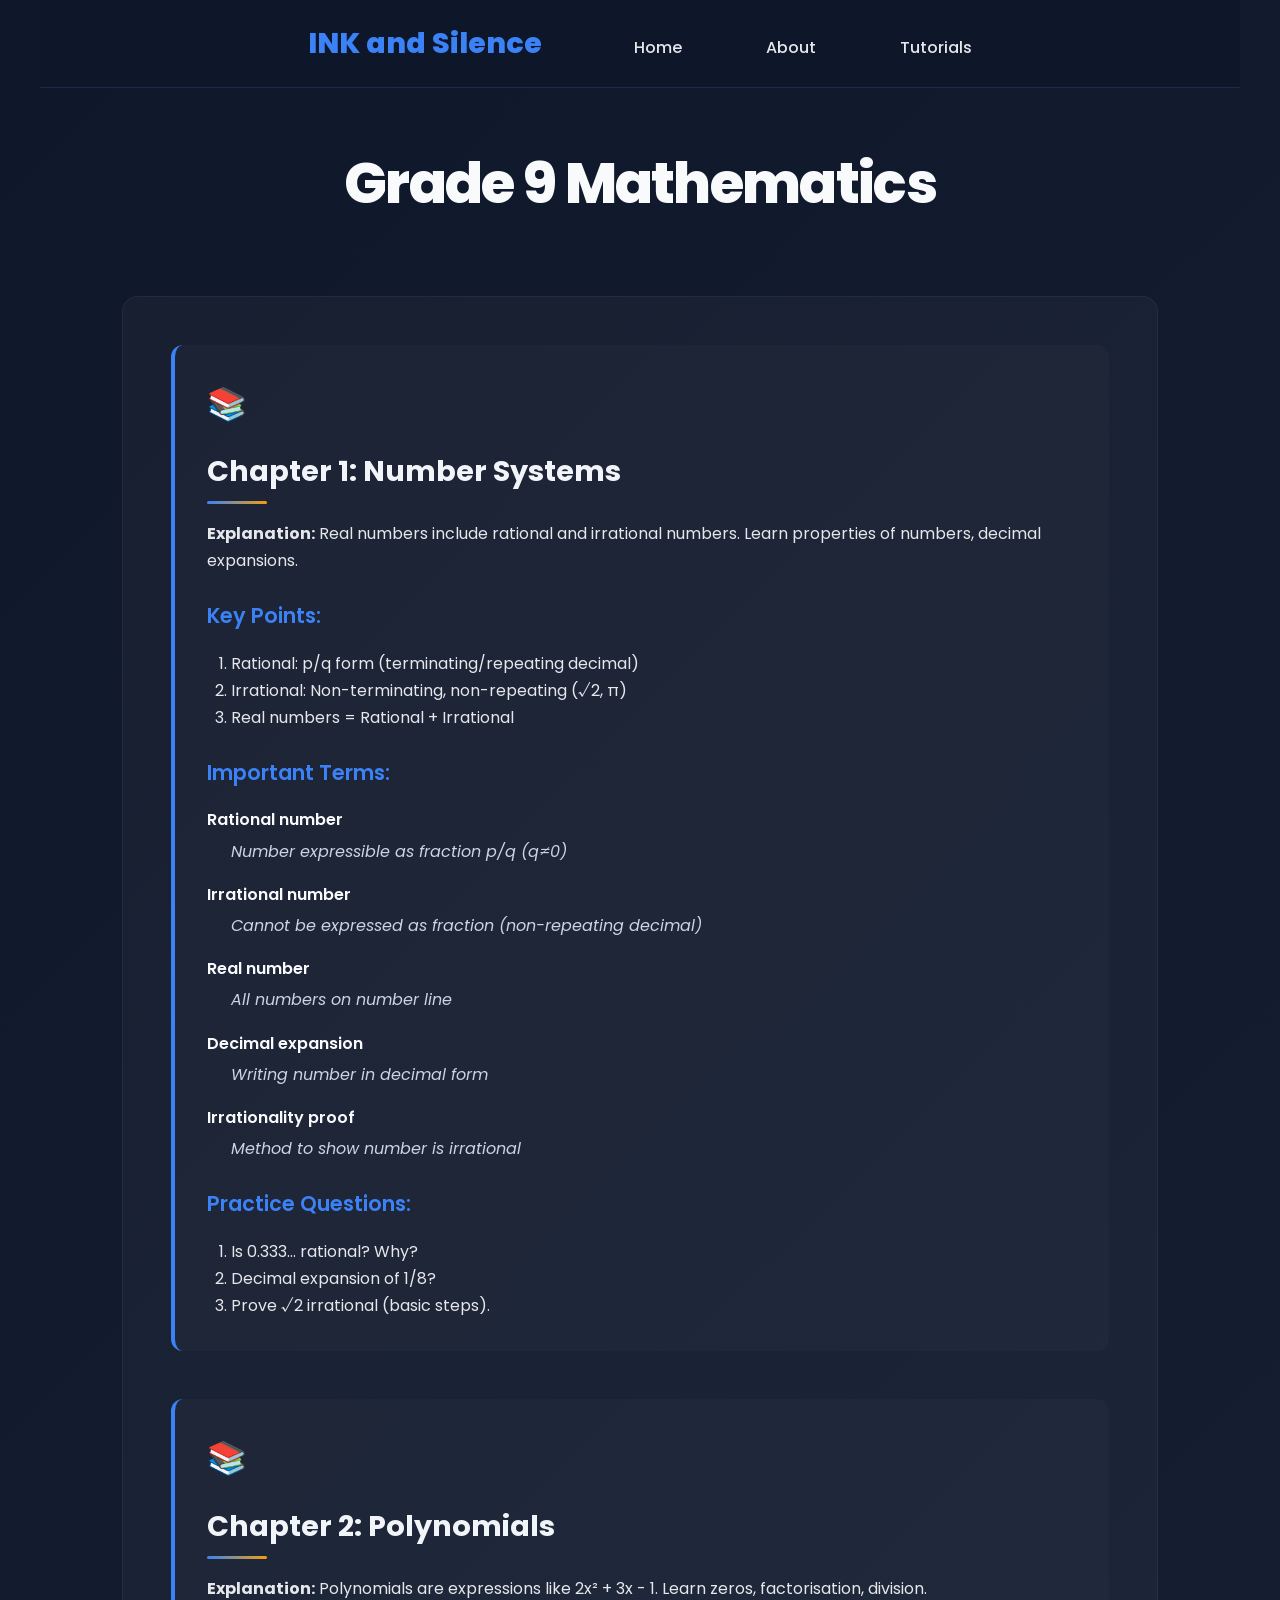
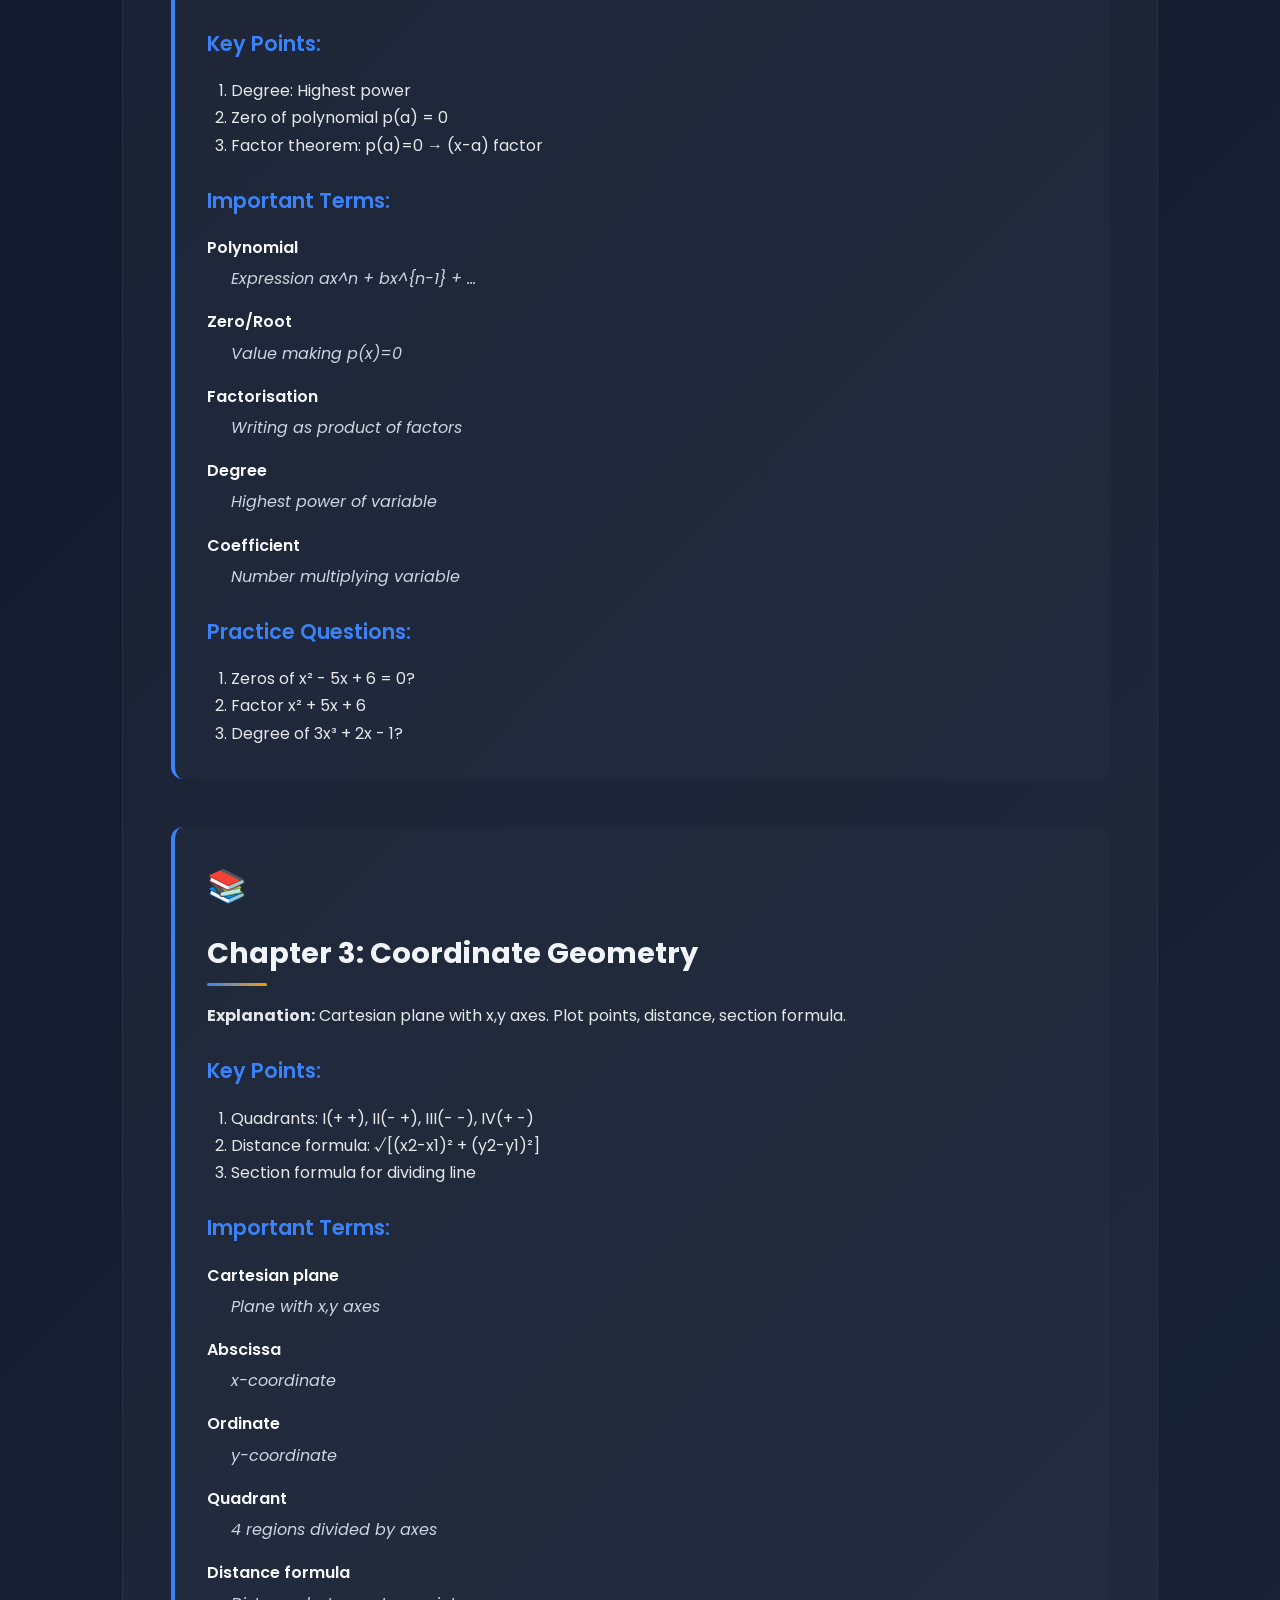
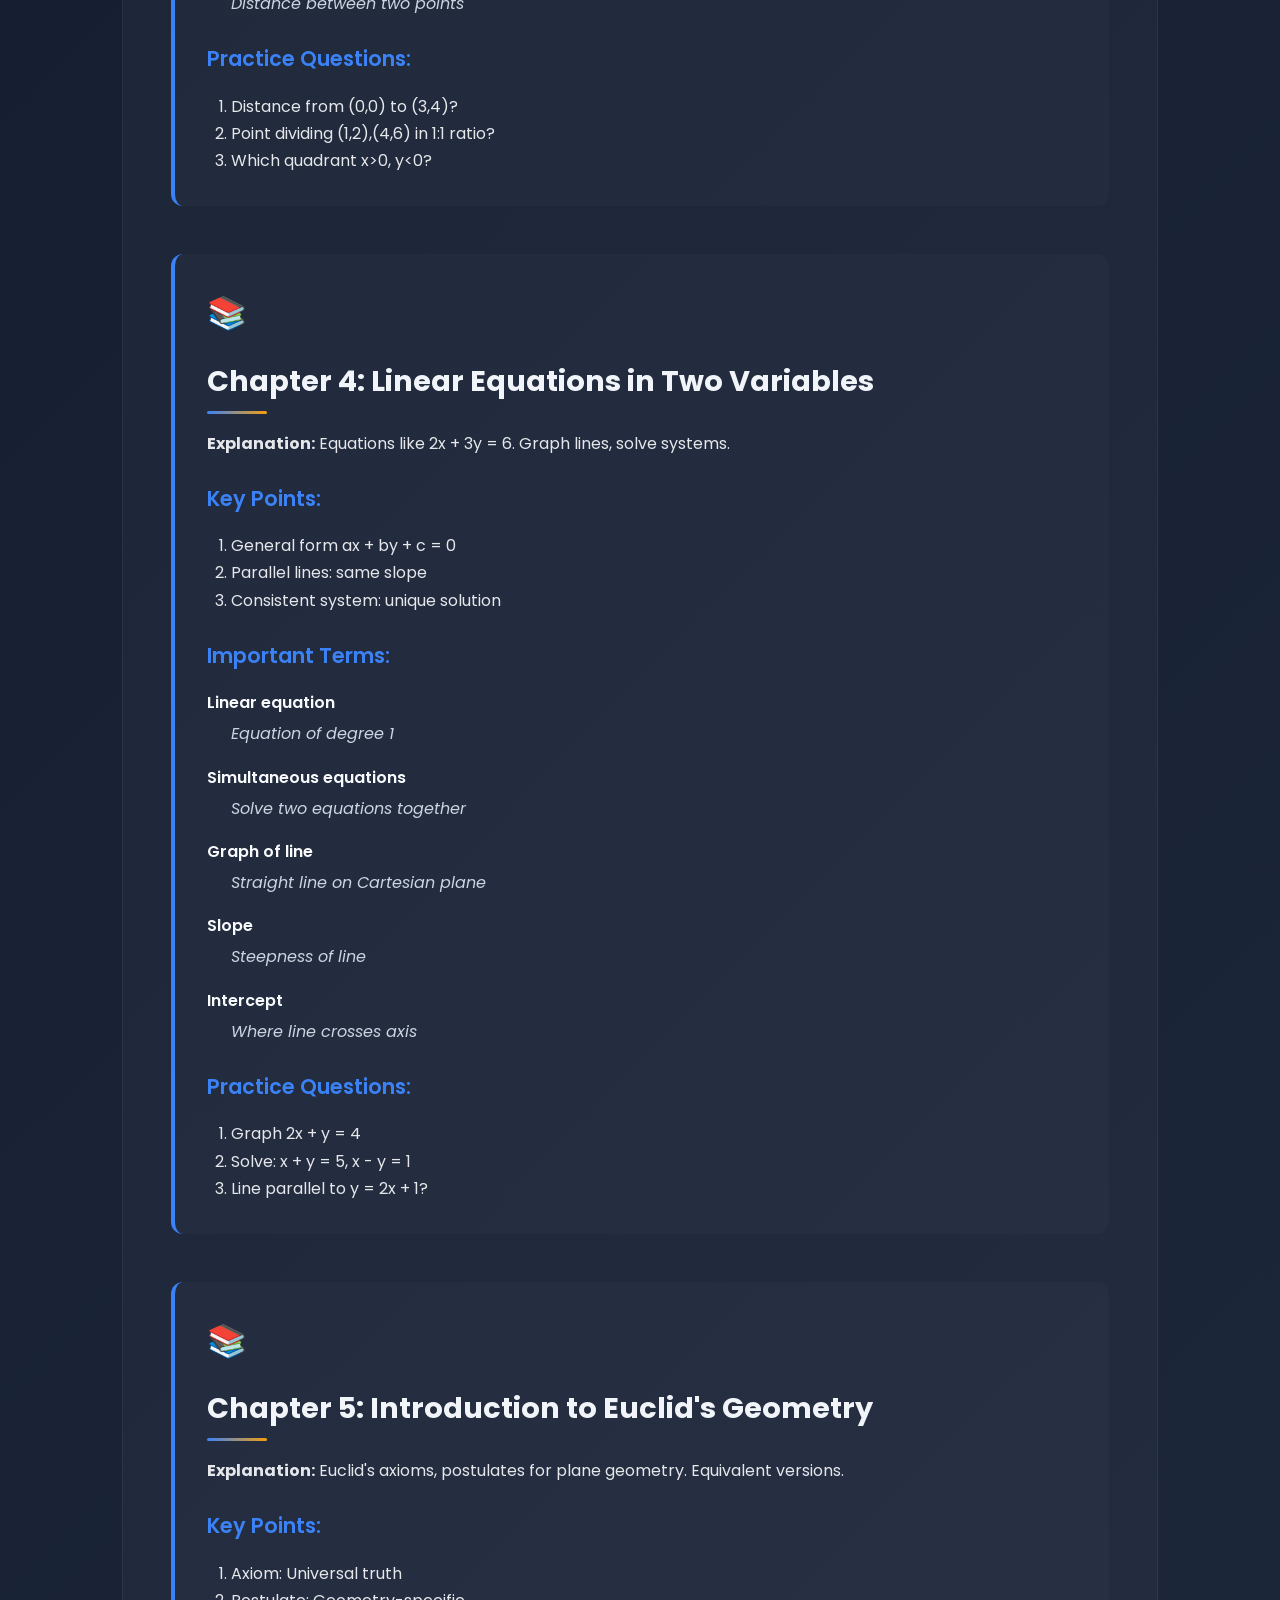
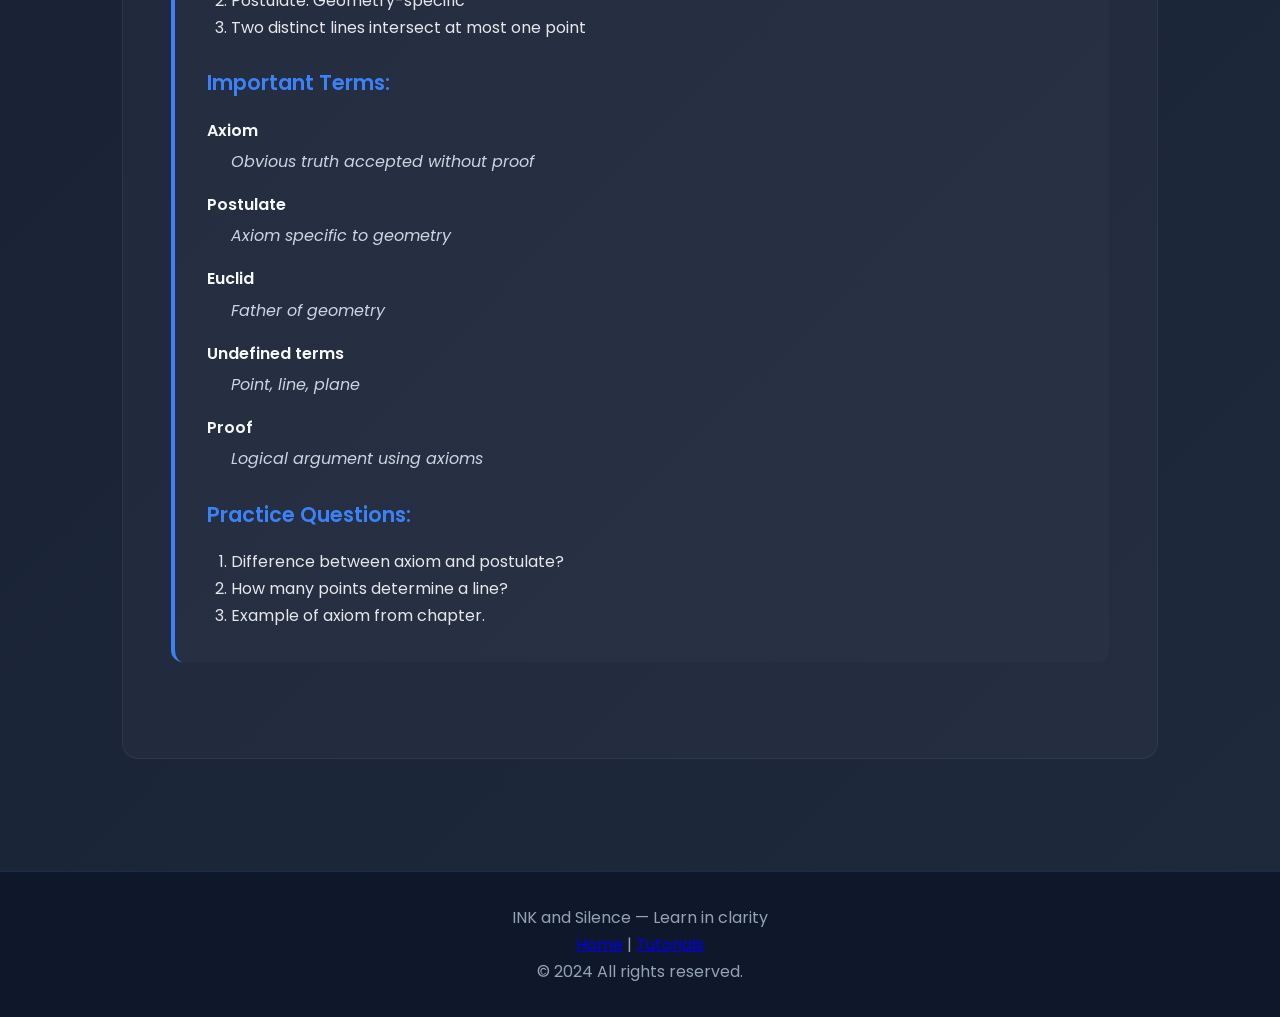
<file: maths.html>
<!DOCTYPE html>
<html lang="en">
<head>
  <meta charset="UTF-8">
  <meta name="viewport" content="width=device-width, initial-scale=1.0">
  <title>Grade 9 Maths - INK and Silence</title>
  <link rel="stylesheet" href="../style.css">
</head>
<body>
  <nav>
    <a href="../index.html" class="logo">INK and Silence</a>
    <a href="../index.html">Home</a>
    <a href="../about.html">About</a>
    <a href="../tutorials.html">Tutorials</a>
  </nav>
  
  <main>
    <h1>Grade 9 Mathematics</h1>
    <section class="chapters">
<div class="chapter">
  <h2>Chapter 1: Number Systems</h2>
  <p><strong>Explanation:</strong> Real numbers include rational and irrational numbers. Learn properties of numbers, decimal expansions.</p>
  
  <h3>Key Points:</h3>
  <ol>
    <li>Rational: p/q form (terminating/repeating decimal)</li>
    <li>Irrational: Non-terminating, non-repeating (√2, π)</li>
    <li>Real numbers = Rational + Irrational</li>
  </ol>
  
  <h3>Important Terms:</h3>
  <dl>
    <dt>Rational number</dt>
    <dd>Number expressible as fraction p/q (q≠0)</dd>
    <dt>Irrational number</dt>
    <dd>Cannot be expressed as fraction (non-repeating decimal)</dd>
    <dt>Real number</dt>
    <dd>All numbers on number line</dd>
    <dt>Decimal expansion</dt>
    <dd>Writing number in decimal form</dd>
    <dt>Irrationality proof</dt>
    <dd>Method to show number is irrational</dd>
  </dl>
  
  <h3>Practice Questions:</h3>
  <ol>
    <li>Is 0.333... rational? Why?</li>
    <li>Decimal expansion of 1/8?</li>
    <li>Prove √2 irrational (basic steps).</li>
  </ol>
</div>

<div class="chapter">
  <h2>Chapter 2: Polynomials</h2>
  <p><strong>Explanation:</strong> Polynomials are expressions like 2x² + 3x - 1. Learn zeros, factorisation, division.</p>
  
  <h3>Key Points:</h3>
  <ol>
    <li>Degree: Highest power</li>
    <li>Zero of polynomial p(a) = 0</li>
    <li>Factor theorem: p(a)=0 → (x-a) factor</li>
  </ol>
  
  <h3>Important Terms:</h3>
  <dl>
    <dt>Polynomial</dt>
    <dd>Expression ax^n + bx^{n-1} + ... </dd>
    <dt>Zero/Root</dt>
    <dd>Value making p(x)=0</dd>
    <dt>Factorisation</dt>
    <dd>Writing as product of factors</dd>
    <dt>Degree</dt>
    <dd>Highest power of variable</dd>
    <dt>Coefficient</dt>
    <dd>Number multiplying variable</dd>
  </dl>
  
  <h3>Practice Questions:</h3>
  <ol>
    <li>Zeros of x² - 5x + 6 = 0?</li>
    <li>Factor x² + 5x + 6</li>
    <li>Degree of 3x³ + 2x - 1?</li>
  </ol>
</div>

<div class="chapter">
  <h2>Chapter 3: Coordinate Geometry</h2>
  <p><strong>Explanation:</strong> Cartesian plane with x,y axes. Plot points, distance, section formula.</p>
  
  <h3>Key Points:</h3>
  <ol>
    <li>Quadrants: I(+ +), II(- +), III(- -), IV(+ -)</li>
    <li>Distance formula: √[(x2-x1)² + (y2-y1)²]</li>
    <li>Section formula for dividing line</li>
  </ol>
  
  <h3>Important Terms:</h3>
  <dl>
    <dt>Cartesian plane</dt>
    <dd>Plane with x,y axes</dd>
    <dt>Abscissa</dt>
    <dd>x-coordinate</dd>
    <dt>Ordinate</dt>
    <dd>y-coordinate</dd>
    <dt>Quadrant</dt>
    <dd>4 regions divided by axes</dd>
    <dt>Distance formula</dt>
    <dd>Distance between two points</dd>
  </dl>
  
  <h3>Practice Questions:</h3>
  <ol>
    <li>Distance from (0,0) to (3,4)?</li>
    <li>Point dividing (1,2),(4,6) in 1:1 ratio?</li>
    <li>Which quadrant x>0, y<0?</li>
  </ol>
</div>

<div class="chapter">
  <h2>Chapter 4: Linear Equations in Two Variables</h2>
  <p><strong>Explanation:</strong> Equations like 2x + 3y = 6. Graph lines, solve systems.</p>
  
  <h3>Key Points:</h3>
  <ol>
    <li>General form ax + by + c = 0</li>
    <li>Parallel lines: same slope</li>
    <li>Consistent system: unique solution</li>
  </ol>
  
  <h3>Important Terms:</h3>
  <dl>
    <dt>Linear equation</dt>
    <dd>Equation of degree 1</dd>
    <dt>Simultaneous equations</dt>
    <dd>Solve two equations together</dd>
    <dt>Graph of line</dt>
    <dd>Straight line on Cartesian plane</dd>
    <dt>Slope</dt>
    <dd>Steepness of line</dd>
    <dt>Intercept</dt>
    <dd>Where line crosses axis</dd>
  </dl>
  
  <h3>Practice Questions:</h3>
  <ol>
    <li>Graph 2x + y = 4</li>
    <li>Solve: x + y = 5, x - y = 1</li>
    <li>Line parallel to y = 2x + 1?</li>
  </ol>
</div>

<div class="chapter">
  <h2>Chapter 5: Introduction to Euclid's Geometry</h2>
  <p><strong>Explanation:</strong> Euclid's axioms, postulates for plane geometry. Equivalent versions.</p>
  
  <h3>Key Points:</h3>
  <ol>
    <li>Axiom: Universal truth</li>
    <li>Postulate: Geometry-specific</li>
    <li>Two distinct lines intersect at most one point</li>
  </ol>
  
  <h3>Important Terms:</h3>
  <dl>
    <dt>Axiom</dt>
    <dd>Obvious truth accepted without proof</dd>
    <dt>Postulate</dt>
    <dd>Axiom specific to geometry</dd>
    <dt>Euclid</dt>
    <dd>Father of geometry</dd>
    <dt>Undefined terms</dt>
    <dd>Point, line, plane</dd>
    <dt>Proof</dt>
    <dd>Logical argument using axioms</dd>
  </dl>
  
  <h3>Practice Questions:</h3>
  <ol>
    <li>Difference between axiom and postulate?</li>
    <li>How many points determine a line?</li>
    <li>Example of axiom from chapter.</li>
  </ol>
</div>

    </section>
  </main>
  
  <footer class="footer">
    <p>INK and Silence — Learn in clarity</p>
    <p><a href="../index.html">Home</a> | <a href="../tutorials.html">Tutorials</a></p>
    <p>&copy; 2024 All rights reserved.</p>
  </footer>
</body>

</html>
</file>
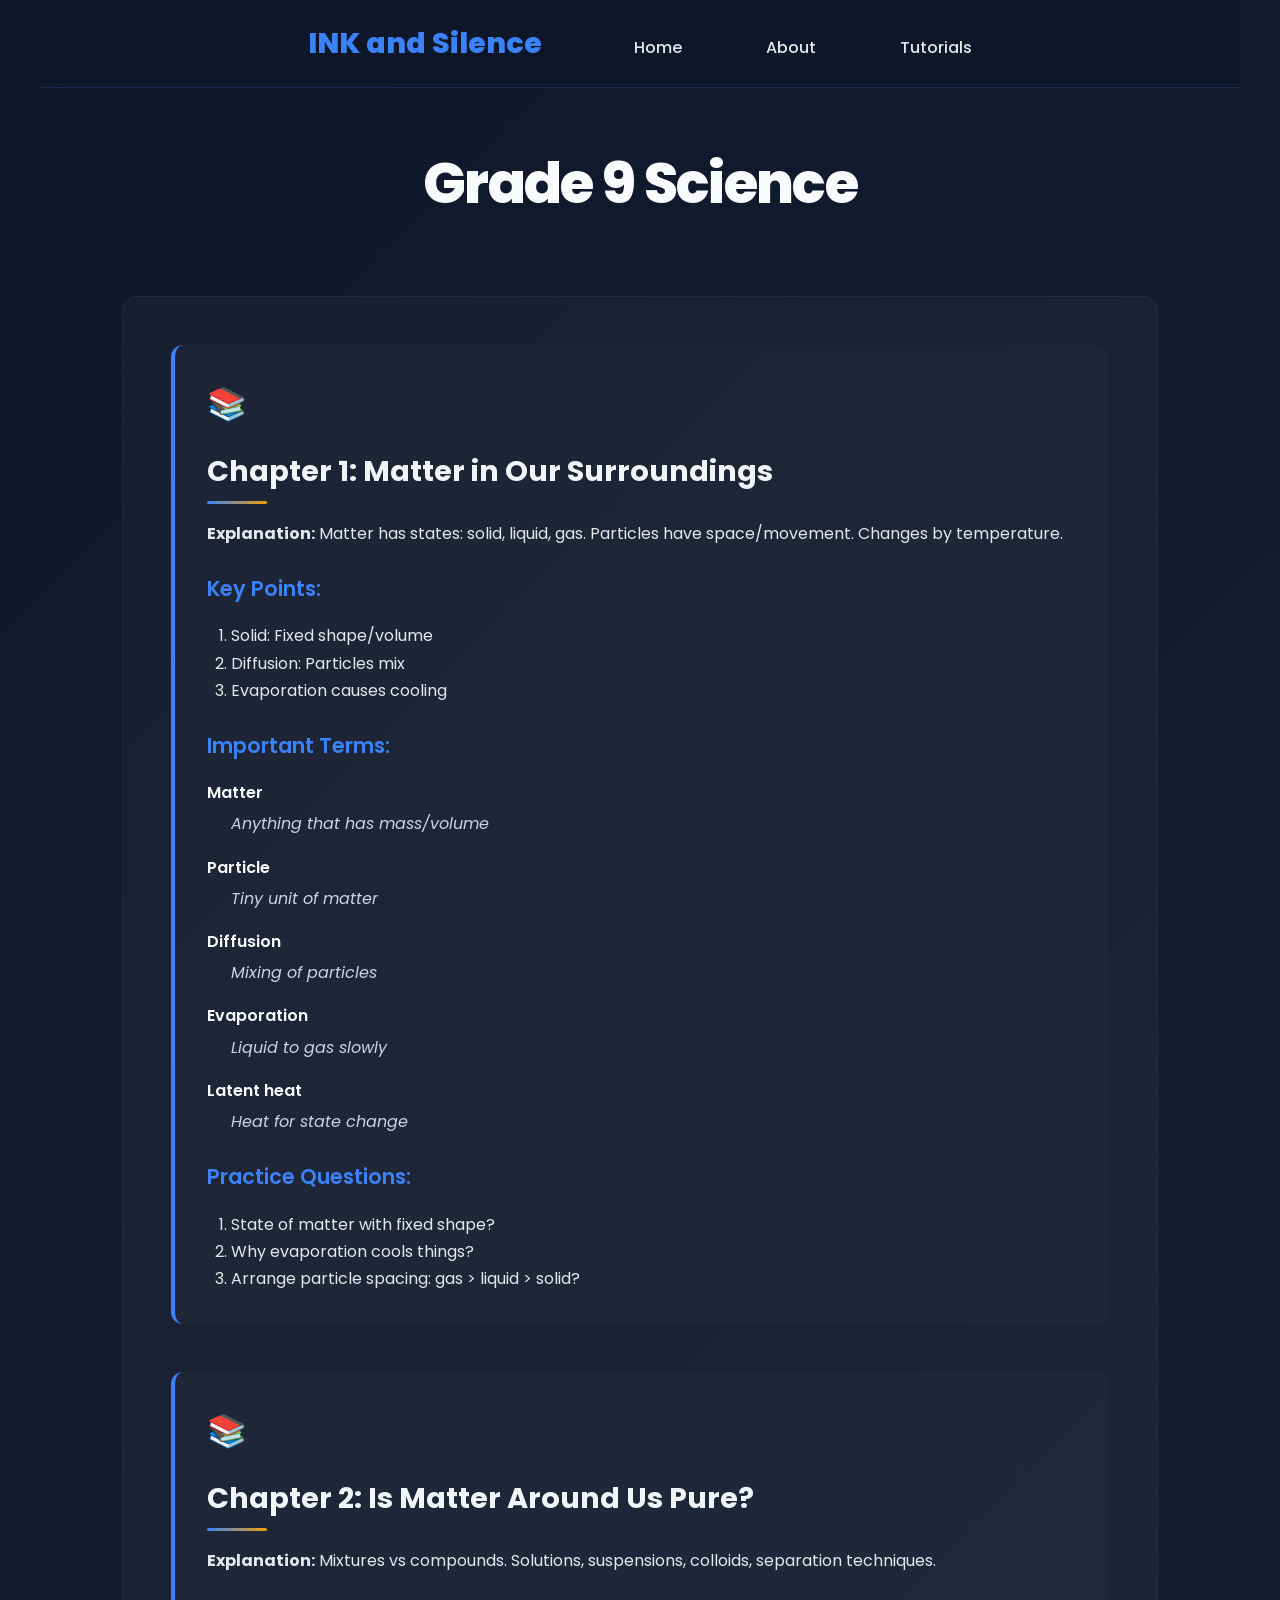
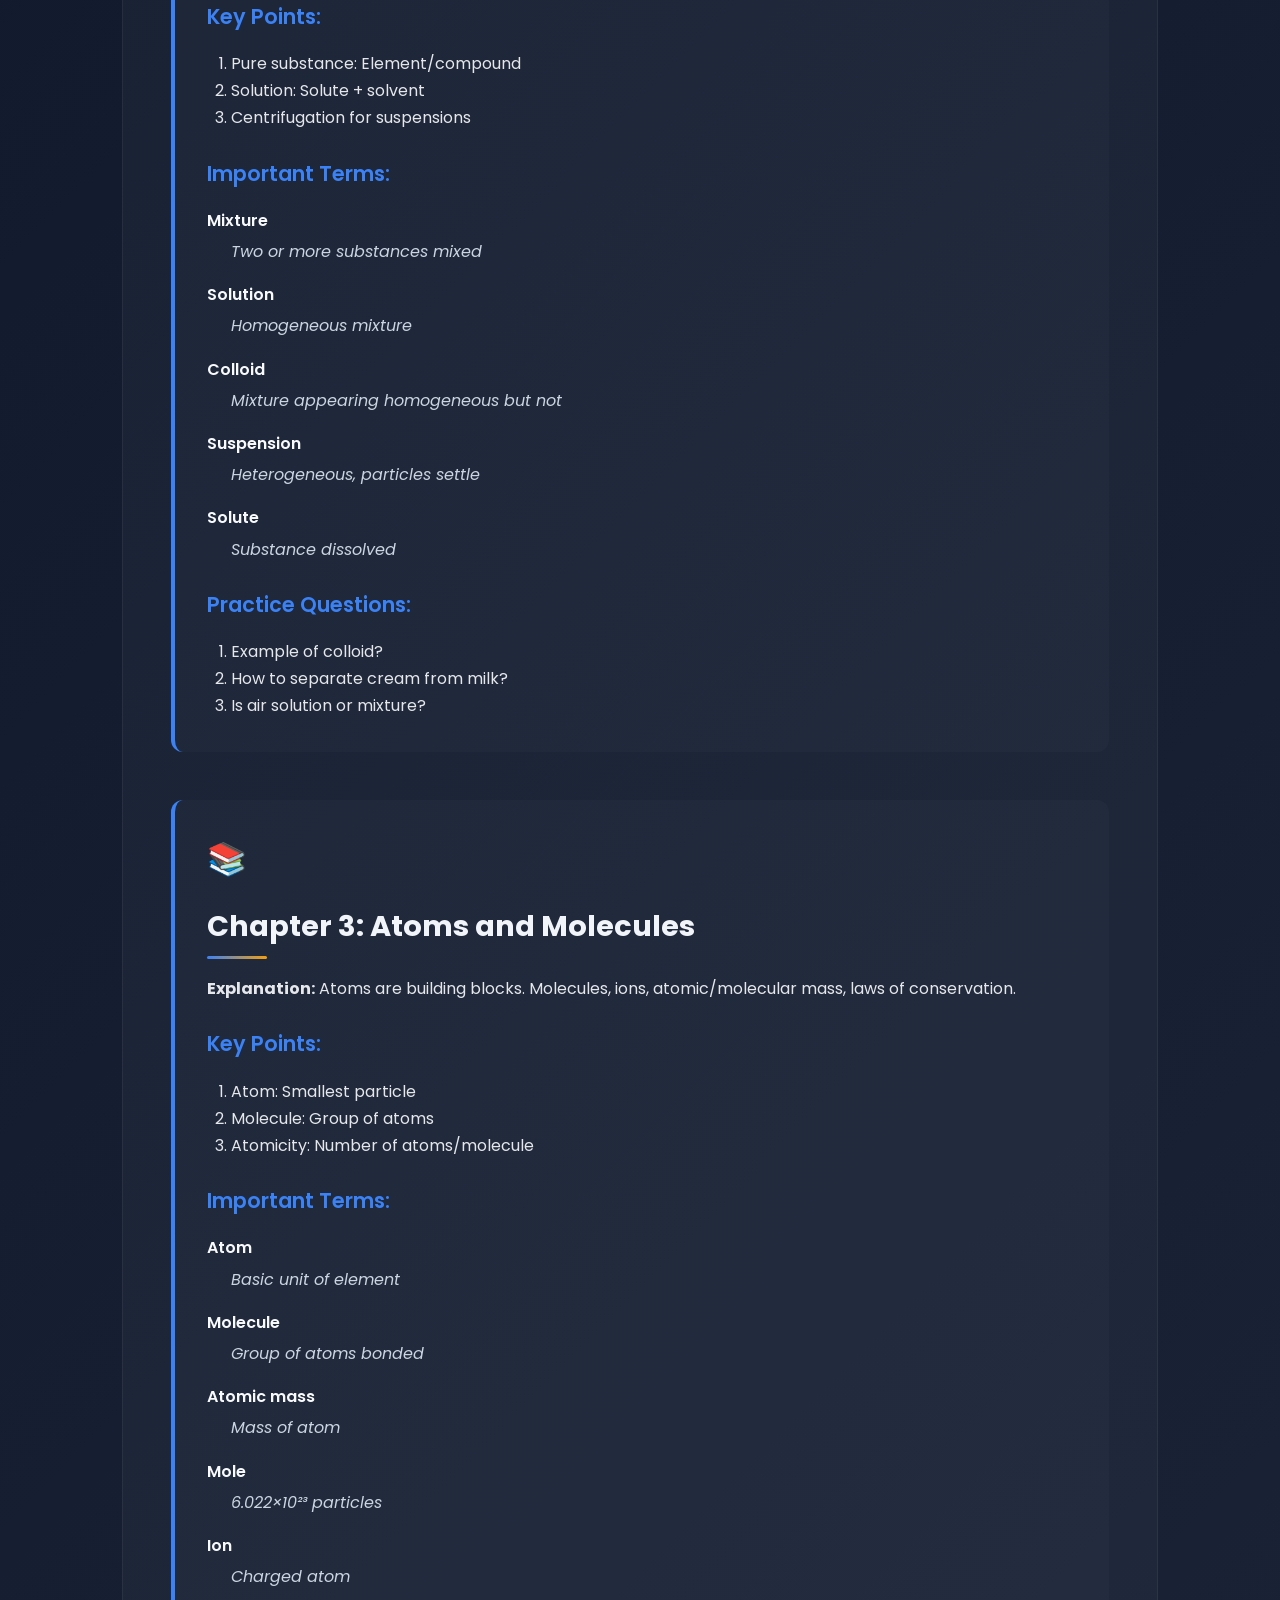
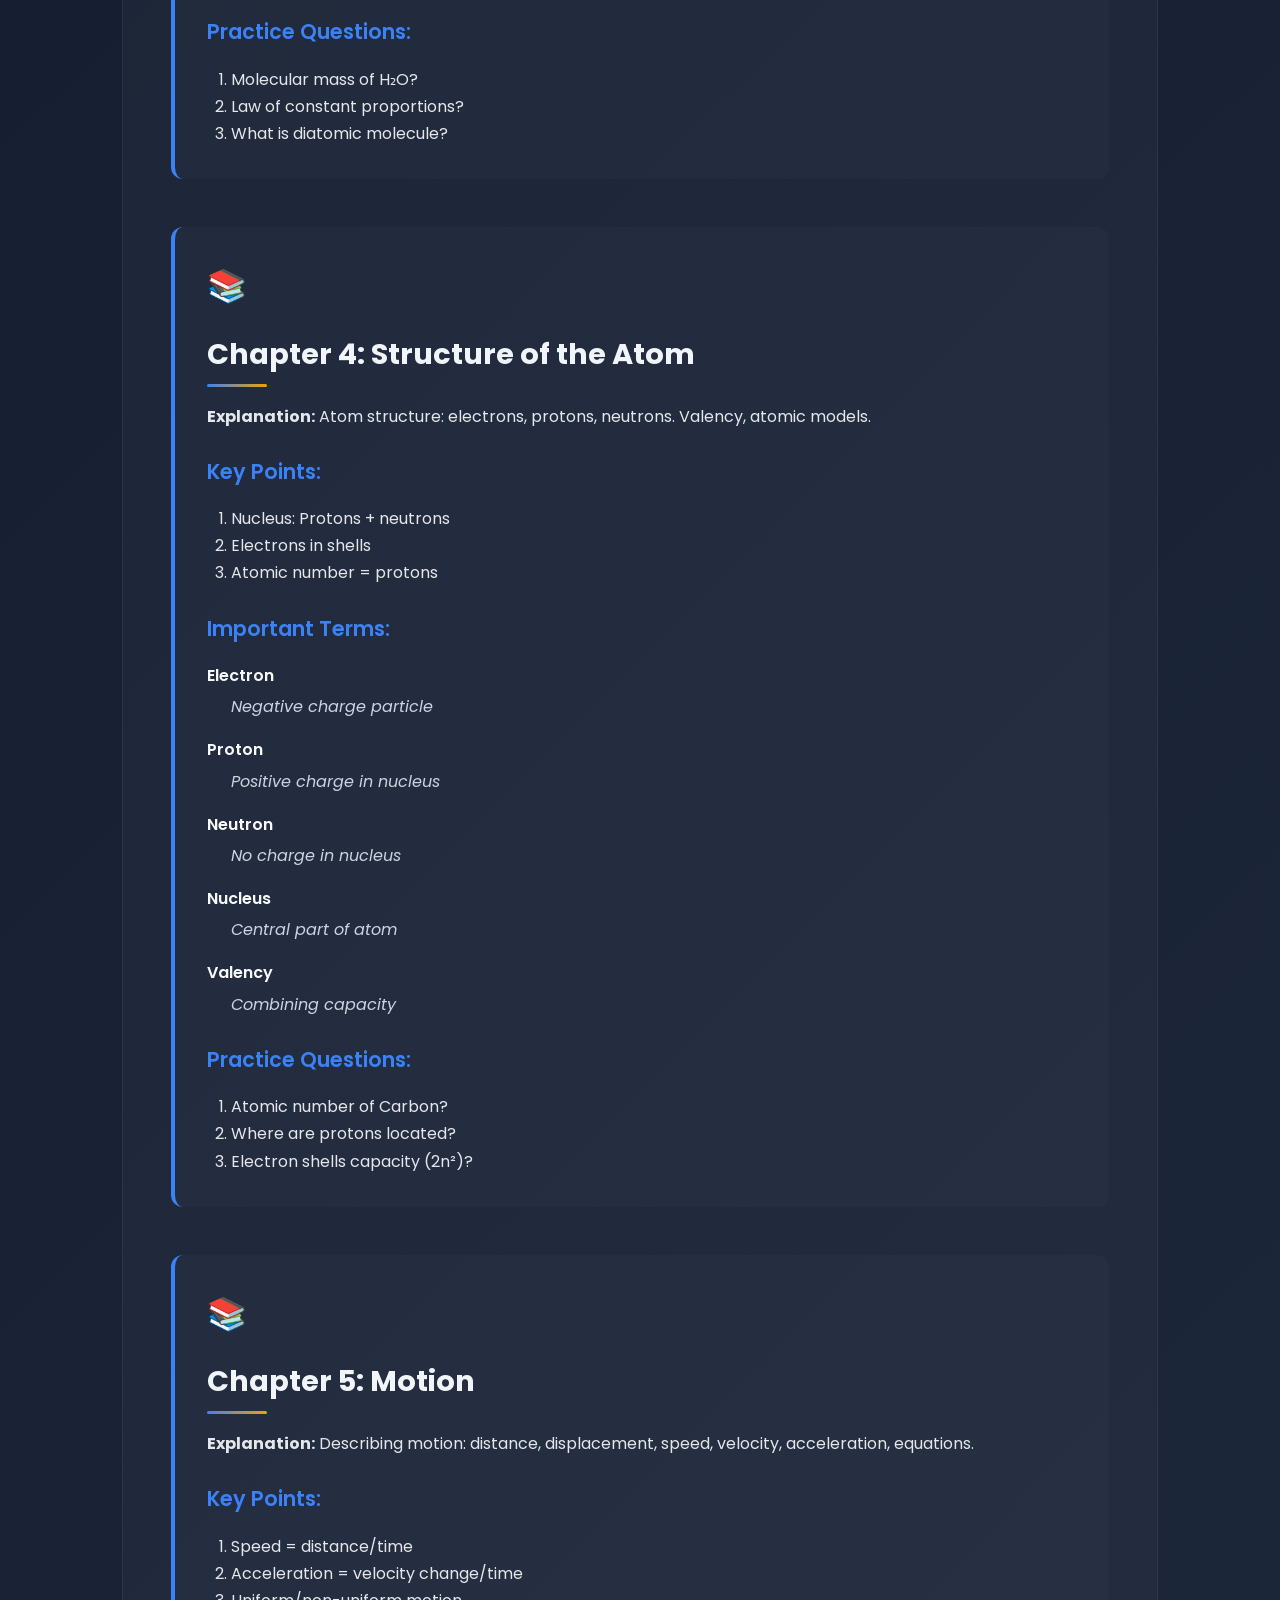
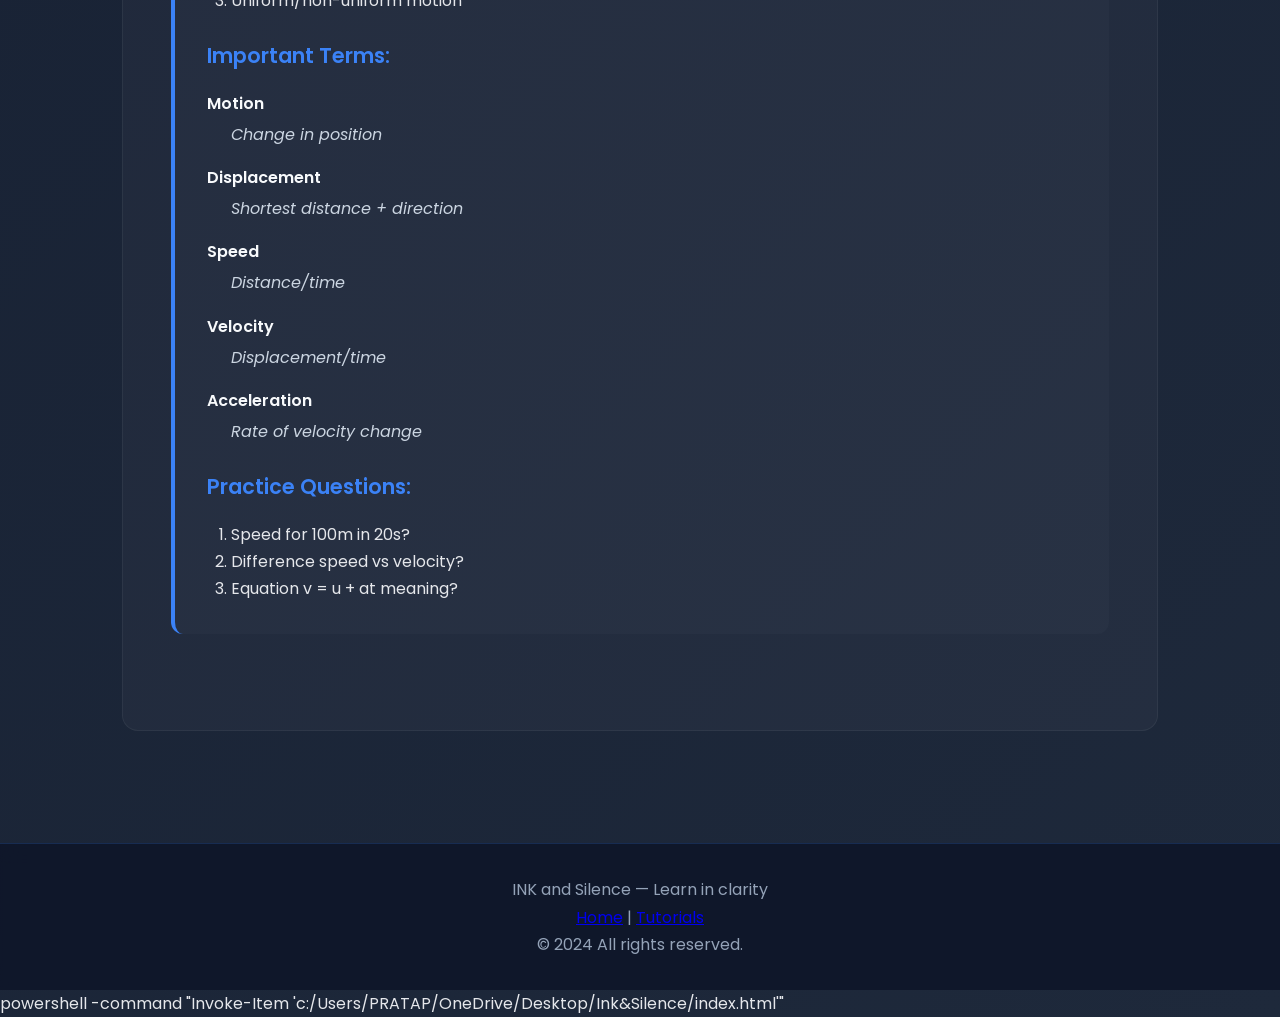
<file: science.html>
<!DOCTYPE html>
<html lang="en">
<head>
  <meta charset="UTF-8">
  <meta name="viewport" content="width=device-width, initial-scale=1.0">
  <title>Grade 9 Science - INK and Silence</title>
  <link rel="stylesheet" href="../style.css">
</head>
<body>
  <nav>
    <a href="../index.html" class="logo">INK and Silence</a>
    <a href="../index.html">Home</a>
    <a href="../about.html">About</a>
    <a href="../tutorials.html">Tutorials</a>
  </nav>
  
  <main>
    <h1>Grade 9 Science</h1>
    <section class="chapters">
<div class="chapter">
  <h2>Chapter 1: Matter in Our Surroundings</h2>
  <p><strong>Explanation:</strong> Matter has states: solid, liquid, gas. Particles have space/movement. Changes by temperature.</p>
  
  <h3>Key Points:</h3>
  <ol>
    <li>Solid: Fixed shape/volume</li>
    <li>Diffusion: Particles mix</li>
    <li>Evaporation causes cooling</li>
  </ol>
  
  <h3>Important Terms:</h3>
  <dl>
    <dt>Matter</dt>
    <dd>Anything that has mass/volume</dd>
    <dt>Particle</dt>
    <dd>Tiny unit of matter</dd>
    <dt>Diffusion</dt>
    <dd>Mixing of particles</dd>
    <dt>Evaporation</dt>
    <dd>Liquid to gas slowly</dd>
    <dt>Latent heat</dt>
    <dd>Heat for state change</dd>
  </dl>
  
  <h3>Practice Questions:</h3>
  <ol>
    <li>State of matter with fixed shape?</li>
    <li>Why evaporation cools things?</li>
    <li>Arrange particle spacing: gas > liquid > solid?</li>
  </ol>
</div>

<div class="chapter">
  <h2>Chapter 2: Is Matter Around Us Pure?</h2>
  <p><strong>Explanation:</strong> Mixtures vs compounds. Solutions, suspensions, colloids, separation techniques.</p>
  
  <h3>Key Points:</h3>
  <ol>
    <li>Pure substance: Element/compound</li>
    <li>Solution: Solute + solvent</li>
    <li>Centrifugation for suspensions</li>
  </ol>
  
  <h3>Important Terms:</h3>
  <dl>
    <dt>Mixture</dt>
    <dd>Two or more substances mixed</dd>
    <dt>Solution</dt>
    <dd>Homogeneous mixture</dd>
    <dt>Colloid</dt>
    <dd>Mixture appearing homogeneous but not</dd>
    <dt>Suspension</dt>
    <dd>Heterogeneous, particles settle</dd>
    <dt>Solute</dt>
    <dd>Substance dissolved</dd>
  </dl>
  
  <h3>Practice Questions:</h3>
  <ol>
    <li>Example of colloid?</li>
    <li>How to separate cream from milk?</li>
    <li>Is air solution or mixture?</li>
  </ol>
</div>

<div class="chapter">
  <h2>Chapter 3: Atoms and Molecules</h2>
  <p><strong>Explanation:</strong> Atoms are building blocks. Molecules, ions, atomic/molecular mass, laws of conservation.</p>
  
  <h3>Key Points:</h3>
  <ol>
    <li>Atom: Smallest particle</li>
    <li>Molecule: Group of atoms</li>
    <li>Atomicity: Number of atoms/molecule</li>
  </ol>
  
  <h3>Important Terms:</h3>
  <dl>
    <dt>Atom</dt>
    <dd>Basic unit of element</dd>
    <dt>Molecule</dt>
    <dd>Group of atoms bonded</dd>
    <dt>Atomic mass</dt>
    <dd>Mass of atom</dd>
    <dt>Mole</dt>
    <dd>6.022×10²³ particles</dd>
    <dt>Ion</dt>
    <dd>Charged atom</dd>
  </dl>
  
  <h3>Practice Questions:</h3>
  <ol>
    <li>Molecular mass of H₂O?</li>
    <li>Law of constant proportions?</li>
    <li>What is diatomic molecule?</li>
  </ol>
</div>

<div class="chapter">
  <h2>Chapter 4: Structure of the Atom</h2>
  <p><strong>Explanation:</strong> Atom structure: electrons, protons, neutrons. Valency, atomic models.</p>
  
  <h3>Key Points:</h3>
  <ol>
    <li>Nucleus: Protons + neutrons</li>
    <li>Electrons in shells</li>
    <li>Atomic number = protons</li>
  </ol>
  
  <h3>Important Terms:</h3>
  <dl>
    <dt>Electron</dt>
    <dd>Negative charge particle</dd>
    <dt>Proton</dt>
    <dd>Positive charge in nucleus</dd>
    <dt>Neutron</dt>
    <dd>No charge in nucleus</dd>
    <dt>Nucleus</dt>
    <dd>Central part of atom</dd>
    <dt>Valency</dt>
    <dd>Combining capacity</dd>
  </dl>
  
  <h3>Practice Questions:</h3>
  <ol>
    <li>Atomic number of Carbon?</li>
    <li>Where are protons located?</li>
    <li>Electron shells capacity (2n²)?</li>
  </ol>
</div>

<div class="chapter">
  <h2>Chapter 5: Motion</h2>
  <p><strong>Explanation:</strong> Describing motion: distance, displacement, speed, velocity, acceleration, equations.</p>
  
  <h3>Key Points:</h3>
  <ol>
    <li>Speed = distance/time</li>
    <li>Acceleration = velocity change/time</li>
    <li>Uniform/non-uniform motion</li>
  </ol>
  
  <h3>Important Terms:</h3>
  <dl>
    <dt>Motion</dt>
    <dd>Change in position</dd>
    <dt>Displacement</dt>
    <dd>Shortest distance + direction</dd>
    <dt>Speed</dt>
    <dd>Distance/time</dd>
    <dt>Velocity</dt>
    <dd>Displacement/time</dd>
    <dt>Acceleration</dt>
    <dd>Rate of velocity change</dd>
  </dl>
  
  <h3>Practice Questions:</h3>
  <ol>
    <li>Speed for 100m in 20s?</li>
    <li>Difference speed vs velocity?</li>
    <li>Equation v = u + at meaning?</li>
  </ol>
</div>

    </section>
  </main>
  
  <footer class="footer">
    <p>INK and Silence — Learn in clarity</p>
    <p><a href="../index.html">Home</a> | <a href="../tutorials.html">Tutorials</a></p>
    <p>&copy; 2024 All rights reserved.</p>
  </footer>
</body>
</xai:function_call > 

<xai:function_call name="execute_command">
<parameter name="command">powershell -command "Invoke-Item 'c:/Users/PRATAP/OneDrive/Desktop/Ink&Silence/index.html'"
</html>
</file>
<file: style.css>
/* Modern Professional style.css for INK and Silence - Dark + White theme */
@import url('https://fonts.googleapis.com/css2?family=Poppins:wght@300;400;500;600;700;800&display=swap');

* {
  margin: 0;
  padding: 0;
  box-sizing: border-box;
}

body {
  font-family: 'Poppins', sans-serif;
  line-height: 1.7;
  color: #e5e7eb;
  background: linear-gradient(135deg, #0f172a 0%, #1e293b 100%);
  min-height: 100vh;
}

.logo {
  font-family: 'Poppins', sans-serif;
  font-weight: 800;
  font-size: 1.8rem;
  color: #3b82f6;
  text-decoration: none;
  margin-right: 2rem;
}

.active {
  background: rgba(59, 130, 246, 0.2);
  color: #3b82f6 !important;
}

.cta-button {
  background: linear-gradient(135deg, #f59e0b 0%, #d97706 100%);
  color: white;
  padding: 1rem 2.5rem;
  border-radius: 50px;
  font-weight: 600;
  text-decoration: none;
  box-shadow: 0 10px 30px rgba(245, 158, 11, 0.4);
  transition: all 0.3s ease;
  margin: 0 1rem;
}

.cta-button:hover {
  transform: translateY(-2px);
  box-shadow: 0 15px 40px rgba(245, 158, 11, 0.6);
}

.footer {
  background: rgba(15, 23, 42, 0.95);
  backdrop-filter: blur(10px);
  padding: 2rem;
  text-align: center;
  border-top: 1px solid rgba(59, 130, 246, 0.2);
  margin-top: 4rem;
  color: #94a3b8;
}

.chapter::before {
  content: '📚';
  font-size: 2rem;
  display: block;
  margin-bottom: 1rem;
}

nav {
  background: rgba(15, 23, 42, 0.95);
  backdrop-filter: blur(10px);
  padding: 1.2rem 0;
  position: sticky;
  top: 0;
  z-index: 100;
  border-bottom: 1px solid rgba(59, 130, 246, 0.2);
}

nav {
  max-width: 1200px;
  margin: 0 auto;
  text-align: center;
}

nav a {
  color: #e5e7eb;
  text-decoration: none;
  margin: 0 1.5rem;
  font-weight: 500;
  font-size: 1rem;
  padding: 0.5rem 1rem;
  border-radius: 8px;
  transition: all 0.3s ease;
  position: relative;
}

nav a:hover {
  background: rgba(59, 130, 246, 0.1);
  color: #3b82f6;
  transform: translateY(-1px);
}

main {
  max-width: 1100px;
  margin: 0 auto;
  padding: 3rem 2rem;
}

.hero {
  text-align: center;
  padding: 8rem 3rem;
  background: linear-gradient(135deg, rgba(59, 130, 246, 0.2) 0%, rgba(245, 158, 11, 0.15) 50%, rgba(16, 185, 129, 0.1) 100%), 
              radial-gradient(circle at 20% 20%, rgba(59, 130, 246, 0.4) 0%, transparent 70%);
  color: white;
  margin-bottom: 5rem;
  border-radius: 32px;
  position: relative;
  overflow: hidden;
  min-height: 500px;
  display: flex;
  flex-direction: column;
  justify-content: center;
  align-items: center;
  box-shadow: 0 35px 80px -20px rgba(59, 130, 246, 0.3);
}

.hero::before {
  content: '';
  position: absolute;
  top: 0;
  left: 0;
  right: 0;
  bottom: 0;
  background: url('images/students-bg.jpg') center/cover;
  opacity: 0.1;
  z-index: -1;
}

.hero h1 {
  font-size: clamp(2.5rem, 5vw, 4rem);
  font-weight: 700;
  margin-bottom: 1.5rem;
  letter-spacing: -0.02em;
  text-shadow: 0 4px 12px rgba(0,0,0,0.3);
}

.hero p {
  font-size: 1.3rem;
  font-weight: 300;
  max-width: 600px;
  opacity: 0.95;
}

.grades {
  display: grid;
  grid-template-columns: repeat(auto-fit, minmax(350px, 1fr));
  gap: 2.5rem;
  margin-top: 2rem;
}

.grade-card {
  background: rgba(255, 255, 255, 0.05);
  backdrop-filter: blur(20px);
  padding: 3rem 2.5rem;
  border-radius: 20px;
  text-align: center;
  border: 1px solid rgba(255, 255, 255, 0.1);
  transition: all 0.4s cubic-bezier(0.4, 0, 0.2, 1);
  position: relative;
  overflow: hidden;
}

.grade-card::before {
  content: '';
  position: absolute;
  top: 0;
  left: 0;
  right: 0;
  height: 4px;
  background: linear-gradient(90deg, #3b82f6, #10b981);
}

.grade-card:hover {
  transform: translateY(-12px);
  box-shadow: 0 30px 60px -16px rgba(59, 130, 246, 0.3);
  border-color: rgba(59, 130, 246, 0.3);
}

.grade-card h2 {
  color: #f8fafc;
  font-size: 2rem;
  font-weight: 700;
  margin-bottom: 1.5rem;
  letter-spacing: -0.02em;
}

.grade-card a {
  display: inline-block;
  background: linear-gradient(135deg, #3b82f6 0%, #1d4ed8 100%);
  color: white;
  padding: 1rem 2rem;
  text-decoration: none;
  border-radius: 12px;
  font-weight: 500;
  font-size: 1.1rem;
  margin: 0.5rem;
  transition: all 0.3s ease;
  box-shadow: 0 8px 25px rgba(59, 130, 246, 0.4);
}

.grade-card a:hover {
  transform: translateY(-3px);
  box-shadow: 0 15px 35px rgba(59, 130, 246, 0.5);
}

h1 {
  color: #f8fafc;
  font-size: clamp(2.8rem, 5vw, 3.5rem);
  font-weight: 800;
  text-align: center;
  margin-bottom: 4rem;
  letter-spacing: -0.03em;
}

h2 {
  font-size: 1.8rem;
  font-weight: 700;
  color: #f1f5f9;
  margin-bottom: 1.5rem;
  position: relative;
}

h2::after {
  content: '';
  position: absolute;
  bottom: -0.5rem;
  left: 0;
  width: 60px;
  height: 3px;
  background: linear-gradient(90deg, #3b82f6, #f59e0b);
  border-radius: 2px;
}

h3 {
  font-size: 1.4rem;
  font-weight: 600;
  color: #60a5fa;
  margin: 2rem 0 1rem 0;
}

.chapters {
  background: rgba(255, 255, 255, 0.03);
  padding: 3rem;
  border-radius: 16px;
  border: 1px solid rgba(255, 255, 255, 0.05);
}

.chapter {
  margin-bottom: 3rem;
  padding: 2rem;
  background: rgba(255, 255, 255, 0.02);
  border-radius: 12px;
  border-left: 4px solid #3b82f6;
  transition: all 0.3s ease;
}

.chapter:hover {
  box-shadow: 0 8px 25px rgba(59, 130, 246, 0.1);
  transform: translateX(4px);
}

.chapter h3 {
  color: #3b82f6;
  margin: 1.5rem 0 1rem 0;
  font-size: 1.3rem;
}

.chapter dl {
  margin: 1rem 0;
}

.chapter dt {
  font-weight: 600;
  color: #f8fafc;
  margin-top: 1rem;
}

.chapter dd {
  margin: 0.25rem 0 0 1.5rem;
  color: #cbd5e1;
  font-style: italic;
}

.chapter ol {
  padding-left: 1.5rem;
}

@media (max-width: 768px) {
  .chapter {
    padding: 1.5rem;
    margin-bottom: 2rem;
  }
}

@media (max-width: 768px) {
  main {
    padding: 2rem 1rem;
  }
  
  nav a {
    display: inline-block;
    margin: 0.3rem 0.8rem;
    font-size: 0.95rem;
  }
  
  .grades {
    grid-template-columns: 1fr;
    gap: 2rem;
  }
  
  .hero {
    padding: 4rem 2rem;
    margin-bottom: 2rem;
  }
}
</file>
